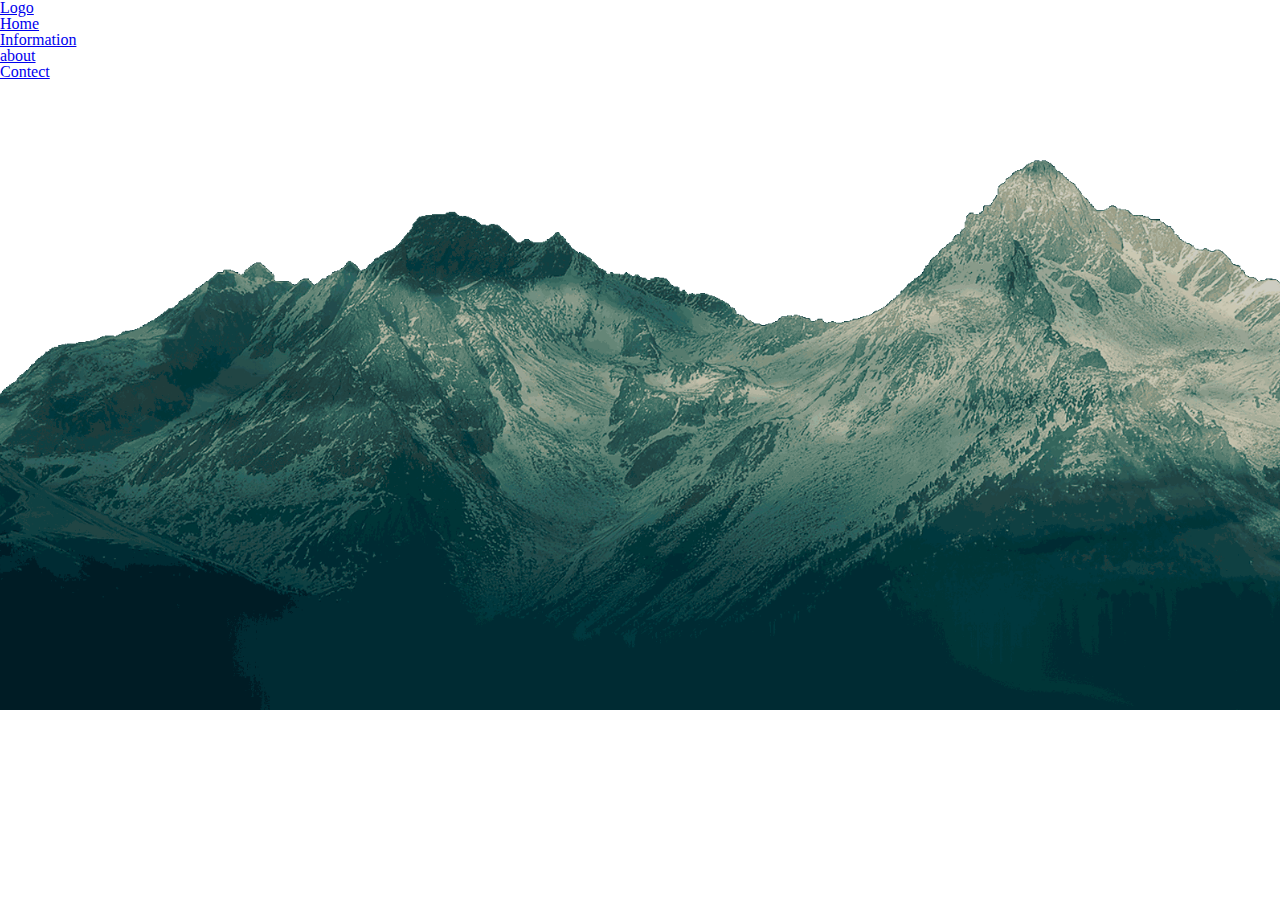
<file: potfolio/potfolio.html>
<!DOCTYPE html>
<html lang="en">
<head>
    <meta charset="UTF-8">
    <meta http-equiv="X-UA-Compatible" content="IE=edge">
    <meta name="viewport" content="width=device-width, initial-scale=1.0">
    <link rel="stylesheet" href="css/import.css">
    <title>Document</title>
</head>
<body>
    <header>
        <a href="#" class="logo">Logo</a>
        <ul>
            <li><a href="#">Home</a></li>
            <li><a href="#">Information</a></li>
            <li><a href="#">about</a></li>
            <li><a href="#">Contect</a></li>
        </ul>
    </header>
    <section>
        <div>
            
        </div>
    </section>
</body>
</html>
</file>
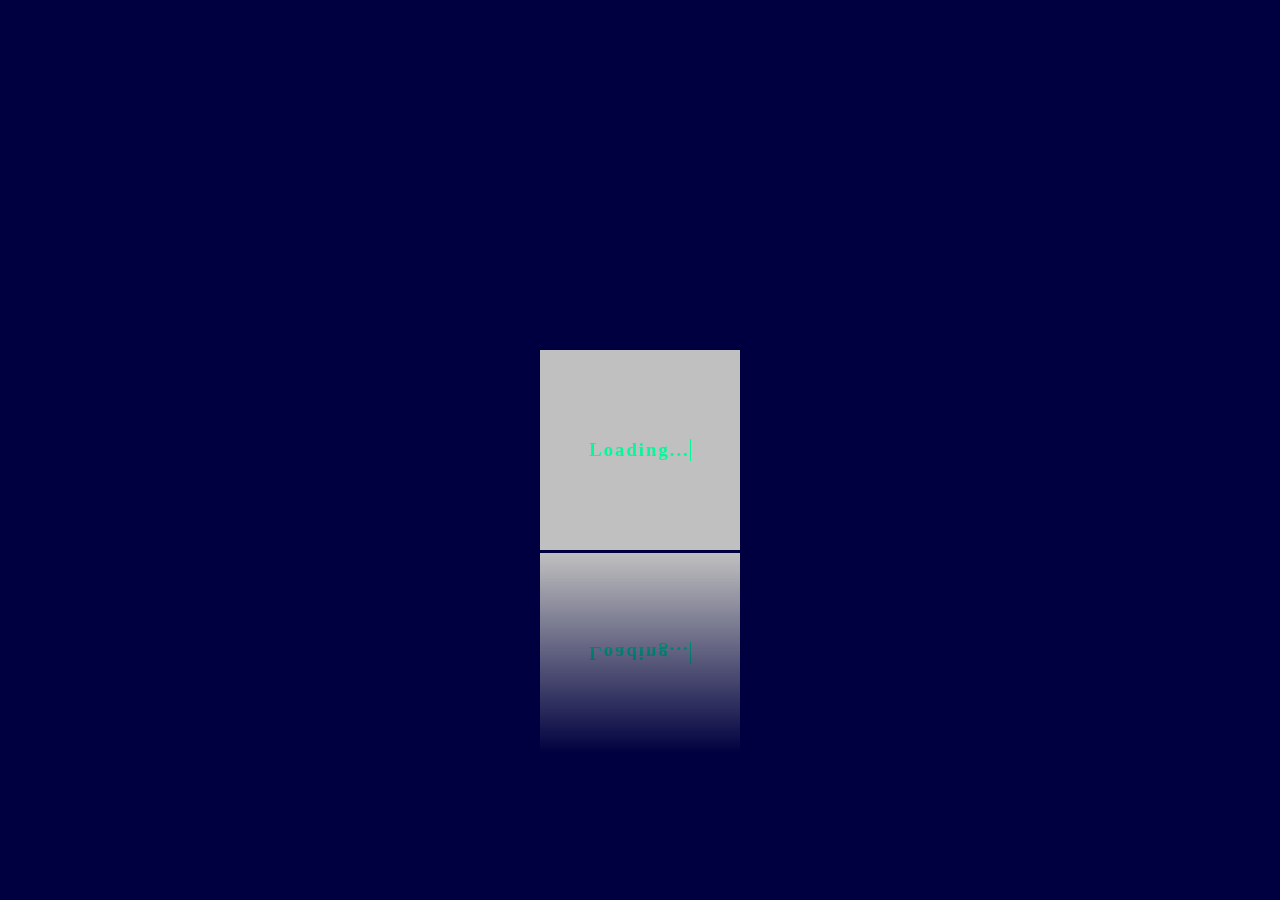
<file: 새 폴더/LoadBox.html>
<!DOCTYPE html>
<html lang="en">
<head>
    <meta charset="UTF-8">
    <meta http-equiv="X-UA-Compatible" content="IE=edge">
    <meta name="viewport" content="width=device-width, initial-scale=1.0">
    <link rel="stylesheet" href="css/Loadbox.css">
    <title>Document</title>
</head>
<body>
    <div>
        <span></span>
        <span></span>
        <span></span>
        <span></span>
        <h3>Loading...</h3>
    </div>
</body>
</html>
</file>
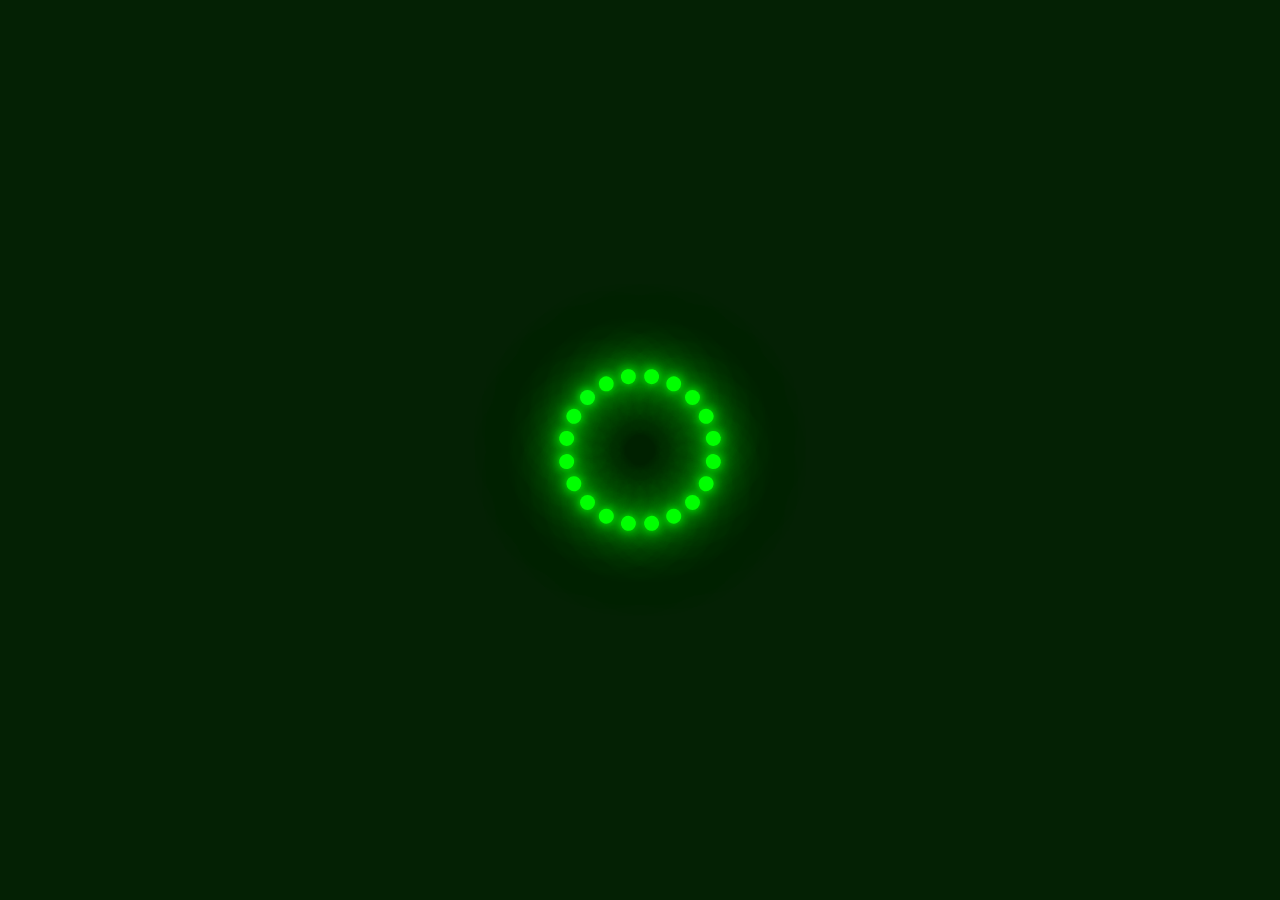
<file: 새 폴더/Loading.html>
<!DOCTYPE html>
<html lang="en">
<head>
    <meta charset="UTF-8">
    <meta http-equiv="X-UA-Compatible" content="IE=edge">
    <meta name="viewport" content="width=device-width, initial-scale=1.0">
    <link rel="stylesheet" href="css/Loading.css">
    <title>Document</title>
</head>
<body>
    <section>
        <div class="loader">
            <span style="--i:1;"></span>
            <span style="--i:2;"></span>
            <span style="--i:3;"></span>
            <span style="--i:4;"></span>
            <span style="--i:5;"></span>
            <span style="--i:6;"></span>
            <span style="--i:7;"></span>
            <span style="--i:8;"></span>
            <span style="--i:9;"></span>
            <span style="--i:10;"></span>
            <span style="--i:11;"></span>
            <span style="--i:12;"></span>
            <span style="--i:13;"></span>
            <span style="--i:14;"></span>
            <span style="--i:15;"></span>
            <span style="--i:16;"></span>
            <span style="--i:17;"></span>
            <span style="--i:18;"></span>
            <span style="--i:19;"></span>
            <span style="--i:20;"></span>
        </div>
    </section>
</body>
</html>
</file>
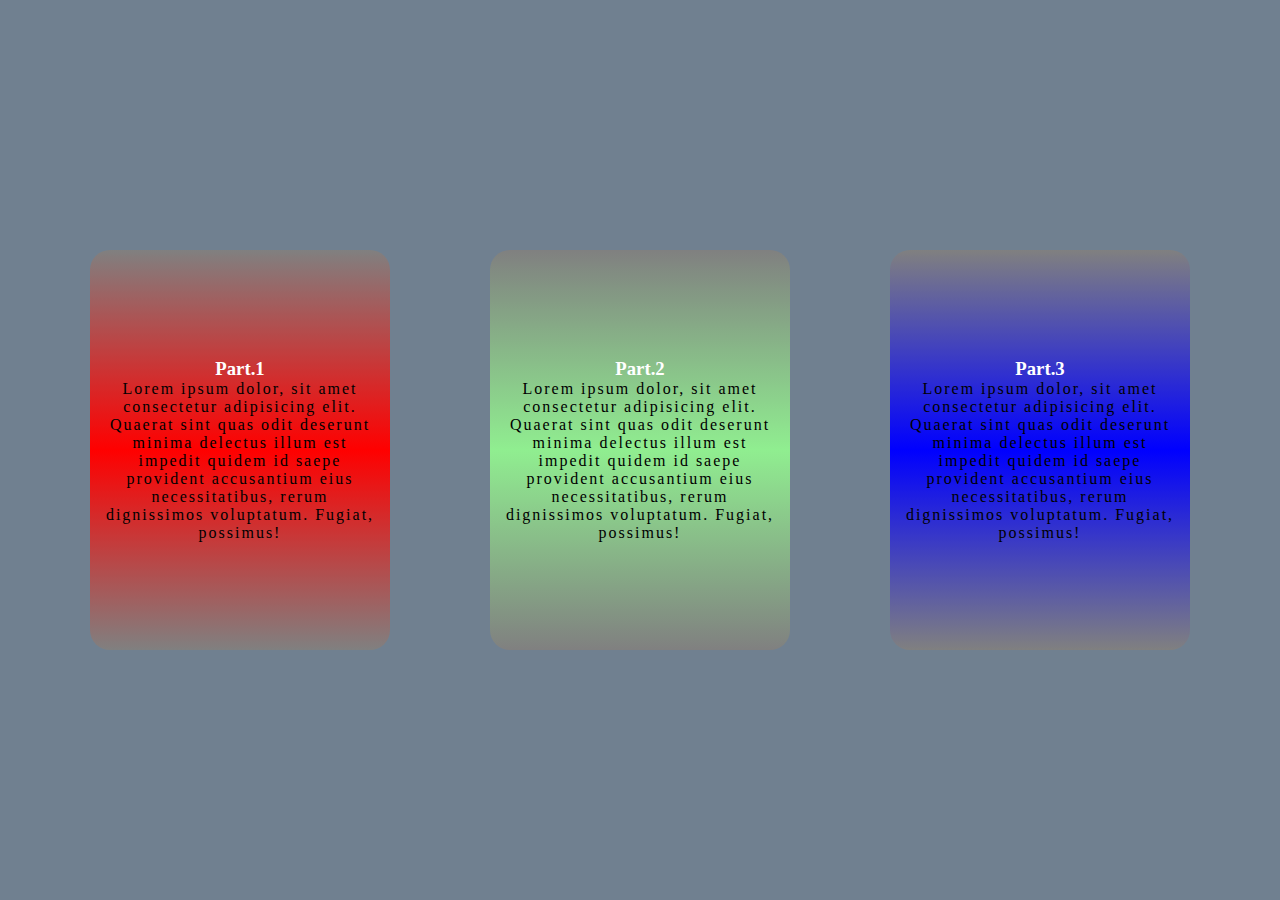
<file: 새 폴더/Text3Box.html>
<!DOCTYPE html>
<html lang="en">
<head>
    <meta charset="UTF-8">
    <meta http-equiv="X-UA-Compatible" content="IE=edge">
    <meta name="viewport" content="width=device-width, initial-scale=1.0">
    <link rel="stylesheet" href="css/Test3Box.css">
    <title>Text three box</title>
</head>
<body>
    <div class="text1">
        <span></span>
        <span></span>
        <span></span>
        <span></span>
        <h3>Part.1</h3>
        <p>Lorem ipsum dolor, sit amet consectetur adipisicing elit.
            Quaerat sint quas odit deserunt minima delectus illum est impedit 
            quidem id saepe provident accusantium eius necessitatibus,
            rerum dignissimos voluptatum. Fugiat, possimus!
        </p>
    </div>
    <div class="text2">
        <span></span>
        <span></span>
        <span></span>
        <span></span>
        <h3>Part.2</h3>
        <p>Lorem ipsum dolor, sit amet consectetur adipisicing elit.
            Quaerat sint quas odit deserunt minima delectus illum est impedit 
            quidem id saepe provident accusantium eius necessitatibus,
            rerum dignissimos voluptatum. Fugiat, possimus!</p>
    </div>
    <div class="text3">
        <span></span>
        <span></span>
        <span></span>
        <span></span>
        <h3>Part.3</h3>
        <p>Lorem ipsum dolor, sit amet consectetur adipisicing elit.
            Quaerat sint quas odit deserunt minima delectus illum est impedit 
            quidem id saepe provident accusantium eius necessitatibus,
            rerum dignissimos voluptatum. Fugiat, possimus!</p>
    </div>
</body>
</html>
</file>
<file: 새 폴더/css/Loadbox.css>
*{margin: 0; padding: 0; box-sizing: border-box;}

body{display: flex; justify-content: center; align-items: center; width: 100%; height: 100vh; background: #000040;}
div{background: silver; width: 200px; height: 200px;  position: relative; display: flex; justify-content: center; align-items: center; transition: 0.5s; overflow: hidden; -webkit-box-reflect: below 3px linear-gradient(transparent,mediumspringgreen);}
div:hover{ background: mediumspringgreen; color:white; box-shadow: 0 0 5px mediumspringgreen, 0 0 25px mediumspringgreen, 0 0 50px mediumspringgreen, 0 0 200px mediumspringgreen }
div span{position: absolute; display: block; }
div span:nth-of-type(1){width: 100%; height: 10px; background: turquoise; background: linear-gradient(90deg ,transparent,mediumspringgreen);  left: -100%; top:0%; animation: animate1 2s linear infinite;}
@keyframes animate1{
    0%{
        left: -100%;
    }
    50%,100%{
        left: 100%;
    }
}
div span:nth-of-type(3){width: 100%; height: 10px; background: turquoise; background: linear-gradient(270deg,transparent,mediumspringgreen); right: -100%; top: 97%; animation: animate3 2s linear infinite; animation-delay: 1s;}
@keyframes animate2{
    0%{
        top: -100%;
    }
    50%,100%{
        top: 100%;
    }
}
div span:nth-of-type(2){width: 10px; height: 100%; background: turquoise; background: linear-gradient(180deg,transparent,mediumspringgreen); right: 0; top: -100%; animation: animate2 2s linear infinite;animation-delay: 0.5s;}
@keyframes animate3{
    0%{
        right: -100%;
    }
    50%,100%{
        right: 100%;
    }
}
div span:nth-of-type(4){width: 10px; height: 100%; background: turquoise; background: linear-gradient(360deg,transparent,mediumspringgreen); left: 0; bottom: -100%; animation: animate4 2s linear infinite; animation-delay: 1.5s;}
@keyframes animate4{
    0%{
        bottom: -100%;
    }
    50%,100%{
        bottom: 100%;
    }
}

div h3{color: mediumspringgreen; overflow: hidden; letter-spacing: 2px; transition: 0.5s; border-right: 1px solid mediumspringgreen;}
div:hover h3{color: white; border-right: 1px solid white;  animation: typing 5s steps(10) infinite;}
@keyframes typing{
    0%,90%,100%{
        width: 0px;
    }
    30%,60%{
        width: 107.03px;
    }
}
div:active h3{color: blue;transition: 2s;}
</file>
<file: 새 폴더/css/Loading.css>
*
{
    margin: 0;
    padding: 0;
    box-sizing: border-box;
}
section
{
    display: flex;
    justify-content: center;
    align-items: center;
    flex-wrap: wrap;
    min-height: 100vh;
    background: #042104;
    animation: animateBg 10s linear infinite;
}
@keyframes animateBg
{
    0%
    {
    filter: hue-rotate(0deg);
    }
    100%
    {
    filter: hue-rotate(360deg);
    }
}
.loader
{
    position: relative;
    width: 120px;
    height: 120px;
}
.loader span
{
    position: absolute;
    top: 0;
    left: 0;
    width: 100%;
    height: 100%;
    transform: rotate(calc(18deg * var(--i)));
}
.loader span:before
{
    content: '';
    position: absolute;
    top: 0;
    left: 0;
    width: 15px;
    height: 15px;
    border-radius: 50%;
    background: #00ff0a;
    box-shadow: 0 0 10px #00ff0a,
                0 0 20px #00ff0a,
                0 0 40px #00ff0a,
                0 0 60px #00ff0a,
                0 0 80px #00ff0a,
                0 0 100px #00ff0a;
    animation: animate 2s linear infinite;
  animation-delay: calc(0.1s * var(--i));
}
@keyframes animate
{
    0%
    {
    transform: scale(1);
    }
    80%,100%
    {
    transform: scale(0);
    }
}
</file>
<file: 새 폴더/css/Test3Box.css>
*{margin: 0; padding: 0; box-sizing: border-box;}

body{width: 100%; height: 100vh; display: flex; justify-content: center; align-items: center; background: slategray;}
div{width: 300px; height: 400px;  color: white; display: flex; position: relative; align-items: center; justify-content: center; flex-direction: column; position: relative; border-radius: 20px;}
div::before{counter-reset: ''; position: absolute;}
div:not(:last-of-type){margin-right: 100px;}
div p{width: 280px; text-align: center;}

div.text1{display: flex; justify-content: center; align-items: center; align-content: space-around; overflow: hidden; background: linear-gradient(gray,red,gray);}
div.text1:hover{transform: 2s; box-shadow: 0 0 5px red,0 0 25px red,0 0 50px red,0 0 200px red;}
div.text1 span{position: absolute; display: block;}
div.text1 span:nth-of-type(1){width: 100%; height: 5px; background: turquoise; background: linear-gradient(90deg ,transparent,red);  left: -100%; top:0%; animation: animate1 2s linear infinite;}
@keyframes animate1{
    0%{
        left: -100%;
    }
    50%,100%{
        left: 100%;
    }
}
div.text1 span:nth-of-type(3){width: 100%; height: 5px; background: turquoise; background: linear-gradient(270deg,transparent,red); right: -100%; top: 99%; animation: animate3 2s linear infinite; animation-delay: 1s;}
@keyframes animate2{
    0%{
        top: -100%;
    }
    50%,100%{
        top: 100%;
    }
}
div.text1 span:nth-of-type(2){width: 5px; height: 100%; background: turquoise; background: linear-gradient(180deg,transparent,red); right: 0; top: -100%; animation: animate2 2s linear infinite;animation-delay: 0.5s;}
@keyframes animate3{
    0%{
        right: -100%;
    }
    50%,100%{
        right: 100%;
    }
}
div.text1 span:nth-of-type(4){width: 5px; height: 100%; background: turquoise; background: linear-gradient(360deg,transparent,red); left: 0; bottom: -100%; animation: animate4 2s linear infinite; animation-delay: 1.5s;}
@keyframes animate4{
    0%{
        bottom: -100%;
    }
    50%,100%{
        bottom: 100%;
    }
}

div.text2{display: flex; justify-content: center; align-items: center; align-content: space-around; overflow: hidden; background: linear-gradient(gray,lightgreen,gray);}
div.text2:hover{transform: 2s; box-shadow: 0 0 5px green,0 0 25px green,0 0 50px green,0 0 200px green;}
div.text2 span{position: absolute; display: block;}
div.text2 span:nth-of-type(1){width: 100%; height: 5px; background: turquoise; background: linear-gradient(90deg ,transparent,green);  left: -100%; top:0%; animation: animate1 2s linear infinite;}
@keyframes animate1{
    0%{
        left: -100%;
    }
    50%,100%{
        left: 100%;
    }
}
div.text2 span:nth-of-type(3){width: 100%; height: 5px; background: turquoise; background: linear-gradient(270deg,transparent,green); right: -100%; top: 99%; animation: animate3 2s linear infinite; animation-delay: 1s;}
@keyframes animate2{
    0%{
        top: -100%;
    }
    50%,100%{
        top: 100%;
    }
}
div.text2 span:nth-of-type(2){width: 5px; height: 100%; background: turquoise; background: linear-gradient(180deg,transparent,green); right: 0; top: -100%; animation: animate2 2s linear infinite;animation-delay: 0.5s;}
@keyframes animate3{
    0%{
        right: -100%;
    }
    50%,100%{
        right: 100%;
    }
}
div.text2 span:nth-of-type(4){width: 5px; height: 100%; background: turquoise; background: linear-gradient(360deg,transparent,green); left: 0; bottom: -100%; animation: animate4 2s linear infinite; animation-delay: 1.5s;}
@keyframes animate4{
    0%{
        bottom: -100%;
    }
    50%,100%{
        bottom: 100%;
    }
}

div.text3{display: flex; justify-content: center; align-items: center; align-content: space-around; overflow: hidden; background: linear-gradient(gray,blue,gray);;}
div.text3:hover{transform: 2s; box-shadow: 0 0 5px blue,0 0 25px blue,0 0 50px blue,0 0 200px blue;}
div.text3 span{position: absolute; display: block;}
div.text3 span:nth-of-type(1){width: 100%; height: 5px; background: turquoise; background: linear-gradient(90deg ,transparent,blue);  left: -100%; top:0%; animation: animate1 2s linear infinite;}
@keyframes animate1{
    0%{
        left: -100%;
    }
    50%,100%{
        left: 100%;
    }
}
div.text3 span:nth-of-type(3){width: 100%; height: 5px; background: turquoise; background: linear-gradient(270deg,transparent,blue); right: -100%; top: 99%; animation: animate3 2s linear infinite; animation-delay: 1s;}
@keyframes animate2{
    0%{
        top: -100%;
    }
    50%,100%{
        top: 100%;
    }
}
div.text3 span:nth-of-type(2){width: 5px; height: 100%; background: turquoise; background: linear-gradient(180deg,transparent,blue); right: 0; top: -100%; animation: animate2 2s linear infinite;animation-delay: 0.5s;}
@keyframes animate3{
    0%{
        right: -100%;
    }
    50%,100%{
        right: 100%;
    }
}
div.text3 span:nth-of-type(4){width: 5px; height: 100%; background: turquoise; background: linear-gradient(360deg,transparent,blue); left: 0; bottom: -100%; animation: animate4 2s linear infinite; animation-delay: 1.5s;}
@keyframes animate4{
    0%{
        bottom: -100%;
    }
    50%,100%{
        bottom: 100%;
    }
}

div p{color: black; overflow: hidden; letter-spacing: 2px; transition: 0.5s;}
div:hover p{color: white;  animation: typing 5s steps(201) none;}
@keyframes typing{
    0%,90%,100%{
        width: 0px;
    }
    30%,60%{
        width: 280px;
    }
}
</file>
<file: potfolio/css/import.css>
@import url('https://fonts.googleapis.com/css2?family=Benne&display=swap');
@import url('global.css');
@import url('page.css');
@import url('reset.css');
</file>
